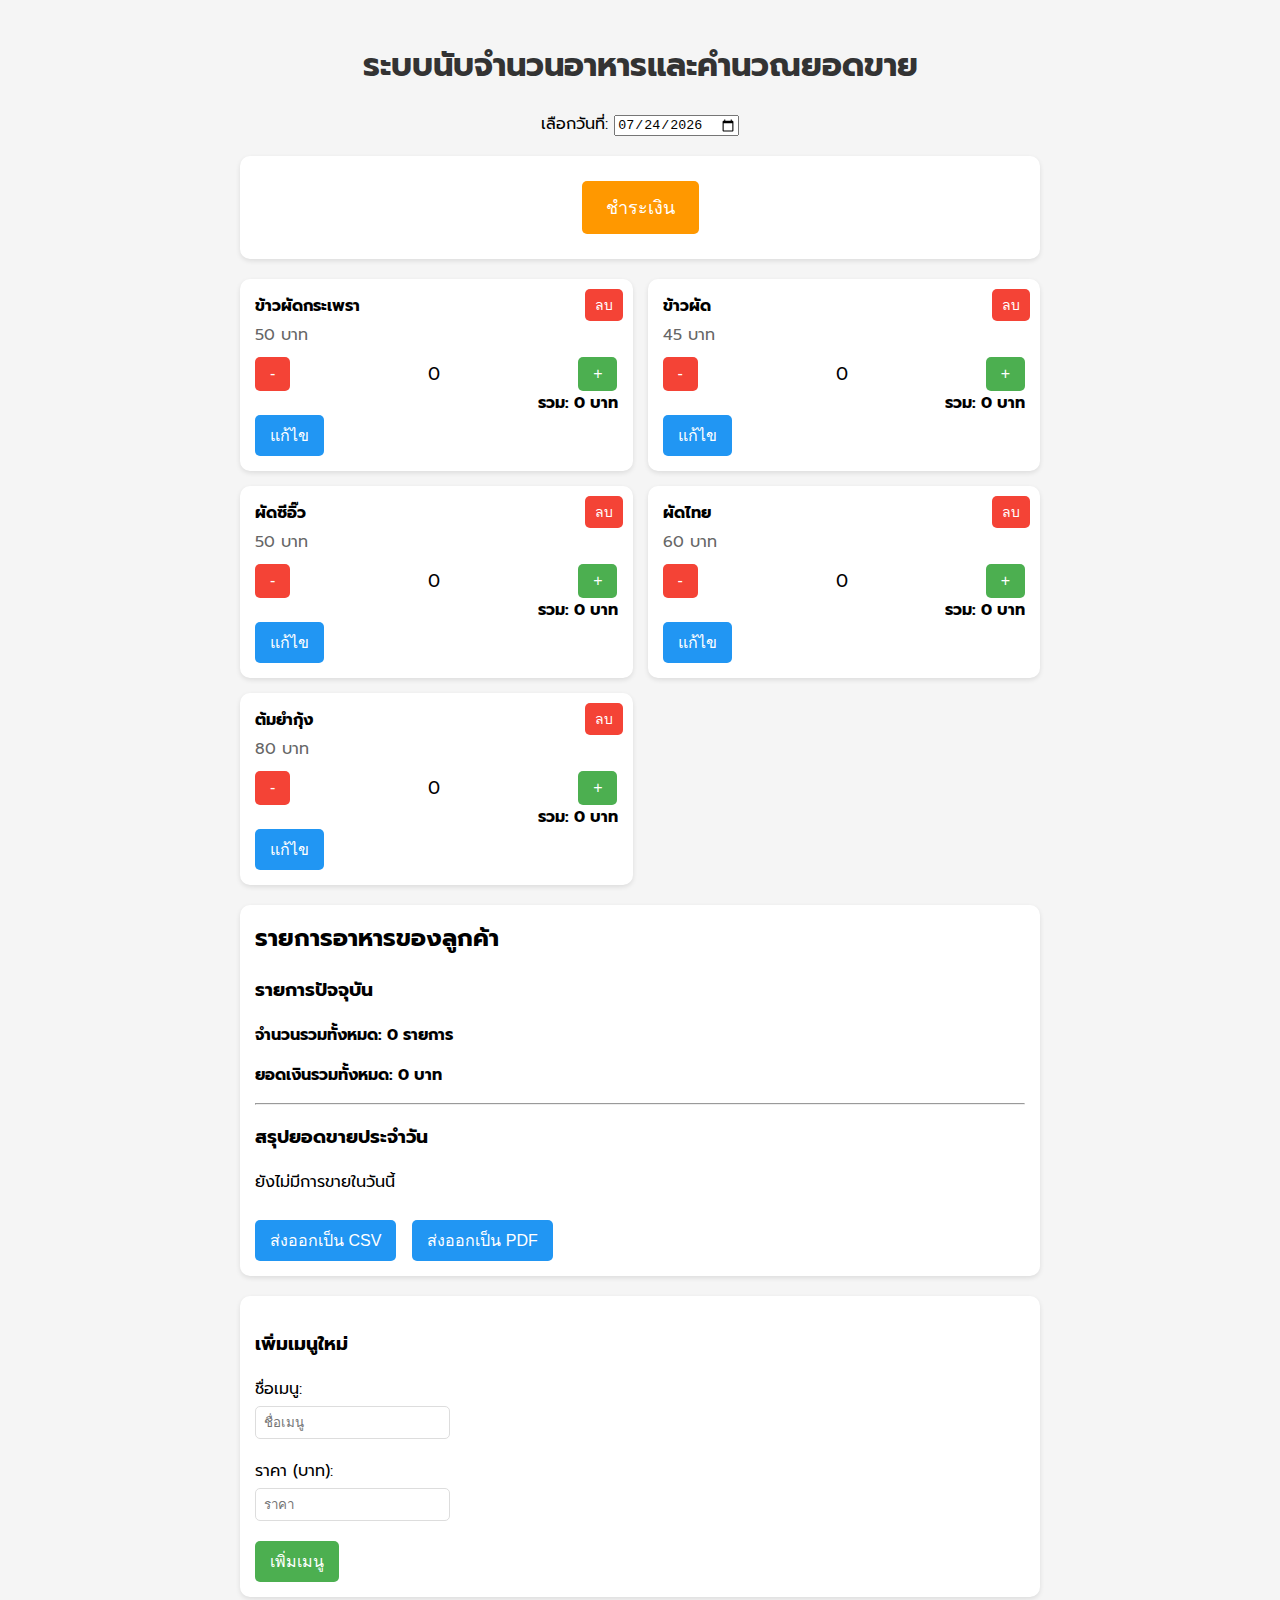
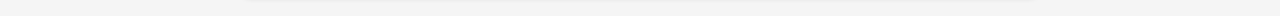
<file: index.html>
<!DOCTYPE html>
<html>
  <head>
    <meta charset="UTF-8" />
    <meta name="viewport" content="width=device-width, initial-scale=1.0" />
    <title>ระบบนับจำนวนอาหารและคำนวณยอดขาย</title>
    <link rel="stylesheet" href="css/styles.css" />
    <link
      href="https://fonts.googleapis.com/css2?family=Prompt:wght@300;400;500;700&display=swap"
      rel="stylesheet"
    />
  </head>

  <body>
    <div class="header">
      <h1>ระบบนับจำนวนอาหารและคำนวณยอดขาย</h1>
    </div>

    <div class="date-picker">
      <label for="current-date">เลือกวันที่: </label>
      <input type="date" id="current-date" />
    </div>

    <div class="payment-button-container">
      <!-- ปุ่มชำระเงินจะถูกเพิ่มที่นี่ด้วย JavaScript -->
    </div>

    <div class="menu-list" id="menu-list">
      <!-- เมนูอาหารจะถูกสร้างโดย JavaScript -->
    </div>

    <div class="summary">
      <h2>รายการอาหารของลูกค้า</h2>
      <div id="summary-content">
        <!-- สรุปยอดขายจะถูกสร้างโดย JavaScript -->
      </div>
      <button id="export-csv" class="export-btn">ส่งออกเป็น CSV</button>
      <button id="export-pdf" class="export-btn">ส่งออกเป็น PDF</button>
    </div>

    <!-- Modal สำหรับแก้ไขเมนู -->
    <div id="editModal" class="modal">
      <div class="modal-content">
        <span class="close" onclick="closeEditModal()">&times;</span>
        <h3>แก้ไขเมนู</h3>
        <div class="form-group">
          <label for="edit-menu-name">ชื่อเมนู:</label>
          <input type="text" id="edit-menu-name" />
        </div>
        <div class="form-group">
          <label for="edit-menu-price">ราคา (บาท):</label>
          <input type="number" id="edit-menu-price" min="0" />
        </div>
        <button onclick="saveEditMenu()">บันทึก</button>
      </div>
    </div>

    <!-- ข้อความแจ้งเตือนการทำงานแบบ Offline -->
    <div id="offline-notification" class="notification hidden">
      คุณกำลังใช้งานในโหมด Offline
    </div>

    <!-- เพิ่มโมดัลชำระเงินใหม่ -->
    <div id="payment-modal" class="modal">
      <div class="modal-content">
        <span class="close" onclick="closePaymentModal()">&times;</span>
        <h3>ชำระเงิน</h3>
        <div id="payment-order-summary">
          <!-- สรุปรายการสั่งอาหาร -->
        </div>
        <div class="form-group">
          <label for="total-price">ยอดรวม:</label>
          <input type="text" id="total-price" readonly />
        </div>
        <button onclick="processPayment()">ชำระเงินสำเร็จ</button>
      </div>
    </div>

    <div class="add-menu">
      <h3>เพิ่มเมนูใหม่</h3>
      <div class="form-group">
        <label for="new-menu-name">ชื่อเมนู:</label>
        <input type="text" id="new-menu-name" placeholder="ชื่อเมนู" />
      </div>
      <div class="form-group">
        <label for="new-menu-price">ราคา (บาท):</label>
        <input type="number" id="new-menu-price" placeholder="ราคา" min="0" />
      </div>
      <button onclick="addNewMenu()">เพิ่มเมนู</button>
    </div>

    <script src="js/storage.js"></script>
    <script src="js/menu.js"></script>
    <script src="js/export.js"></script>
    <script src="js/app.js"></script>
    <script>
      // ลงทะเบียน Service Worker
      if ("serviceWorker" in navigator) {
        window.addEventListener("load", () => {
          navigator.serviceWorker
            .register("./service-worker.js")
            .then((registration) => {
              console.log(
                "Service Worker registered successfully:",
                registration.scope
              );
            })
            .catch((err) => {
              console.log("Service Worker registration failed:", err);
            });
        });
      }
    </script>
  </body>
</html>
</file>
<file: css/styles.css>
body {
    font-family: 'Prompt', sans-serif;
    max-width: 800px;
    margin: 0 auto;
    padding: 20px;
    background-color: #f5f5f5;
}

.header {
    text-align: center;
    margin-bottom: 20px;
    color: #333;
}

.date-picker {
    text-align: center;
    margin-bottom: 20px;
}

.menu-list {
    display: grid;
    grid-template-columns: repeat(auto-fill, minmax(280px, 1fr));
    gap: 15px;
    margin-bottom: 20px;
}

.menu-item {
    background-color: white;
    border-radius: 10px;
    padding: 15px;
    box-shadow: 0 2px 5px rgba(0,0,0,0.1);
    position: relative;
}

.menu-name {
    font-weight: bold;
    margin-bottom: 5px;
}

.menu-price {
    color: #666;
    margin-bottom: 10px;
}

.counter {
    display: flex;
    align-items: center;
    justify-content: space-between;
}

button {
    background-color: #4CAF50;
    color: white;
    border: none;
    padding: 8px 15px;
    text-align: center;
    border-radius: 5px;
    cursor: pointer;
    font-size: 16px;
}

button.decrease {
    background-color: #f44336;
}

button.edit {
    background-color: #2196F3;
    margin-right: 5px;
}

button.delete {
    background-color: #f44336;
    position: absolute;
    top: 10px;
    right: 10px;
    padding: 5px 10px;
    font-size: 14px;
}

.count {
    font-size: 18px;
    margin: 0 10px;
}

.total {
    text-align: right;
    font-weight: bold;
}

.summary {
    background-color: white;
    border-radius: 10px;
    padding: 15px;
    box-shadow: 0 2px 5px rgba(0,0,0,0.1);
    margin-top: 20px;
}

.summary h2 {
    margin-top: 0;
}

.add-menu {
    margin-top: 20px;
    background-color: white;
    border-radius: 10px;
    padding: 15px;
    box-shadow: 0 2px 5px rgba(0,0,0,0.1);
}

.add-menu input {
    padding: 8px;
    margin-right: 10px;
    margin-bottom: 10px;
    border: 1px solid #ddd;
    border-radius: 5px;
}

.add-menu label {
    display: block;
    margin-bottom: 5px;
}

.form-group {
    margin-bottom: 10px;
}

.modal {
    display: none;
    position: fixed;
    z-index: 1;
    left: 0;
    top: 0;
    width: 100%;
    height: 100%;
    background-color: rgba(0,0,0,0.4);
}

.modal-content {
    background-color: white;
    margin: 15% auto;
    padding: 20px;
    border-radius: 10px;
    box-shadow: 0 4px 8px rgba(0,0,0,0.2);
    max-width: 500px;
}

.close {
    color: #aaa;
    float: right;
    font-size: 28px;
    font-weight: bold;
    cursor: pointer;
}

.close:hover {
    color: black;
}

.export-btn {
    margin-top: 10px;
    margin-right: 10px;
    background-color: #2196F3;
}

.notification {
    position: fixed;
    bottom: 20px;
    right: 20px;
    padding: 10px 20px;
    background-color: #FF9800;
    color: white;
    border-radius: 5px;
    box-shadow: 0 2px 5px rgba(0,0,0,0.2);
    z-index: 100;
}

.hidden {
    display: none;
}

/* สไตล์สำหรับโมดัลชำระเงิน */

#payment-modal .form-group {
    margin-bottom: 15px;
}

#payment-modal input {
    width: 100%;
    padding: 8px;
    margin-top: 5px;
    border: 1px solid #ddd;
    border-radius: 4px;
}

#payment-modal button {
    width: 100%;
    padding: 10px;
    background-color: #4CAF50;
    color: white;
    border: none;
    border-radius: 5px;
    cursor: pointer;
}

.payment-btn {
    background-color: #FF9800;
    color: white;
    border: none;
    padding: 12px 24px;
    text-align: center;
    border-radius: 5px;
    cursor: pointer;
    font-size: 18px;
    margin-top: 10px;
    margin-bottom: 10px;
    display: block;
    margin-left: auto;
    margin-right: auto;
}

/*.payment-btn {
    background-color: #FF9800;
    color: white;
    border: none;
    padding: 12px 24px;
    text-align: center;
    border-radius: 5px;
    cursor: pointer;
    font-size: 18px;
    margin-top: 10px;
    margin-bottom: 10px;
}*/

.payment-button-container {
    background-color: white;
    border-radius: 10px;
    padding: 15px;
    box-shadow: 0 2px 5px rgba(0,0,0,0.1);
    margin-bottom: 20px;
}
</file>
